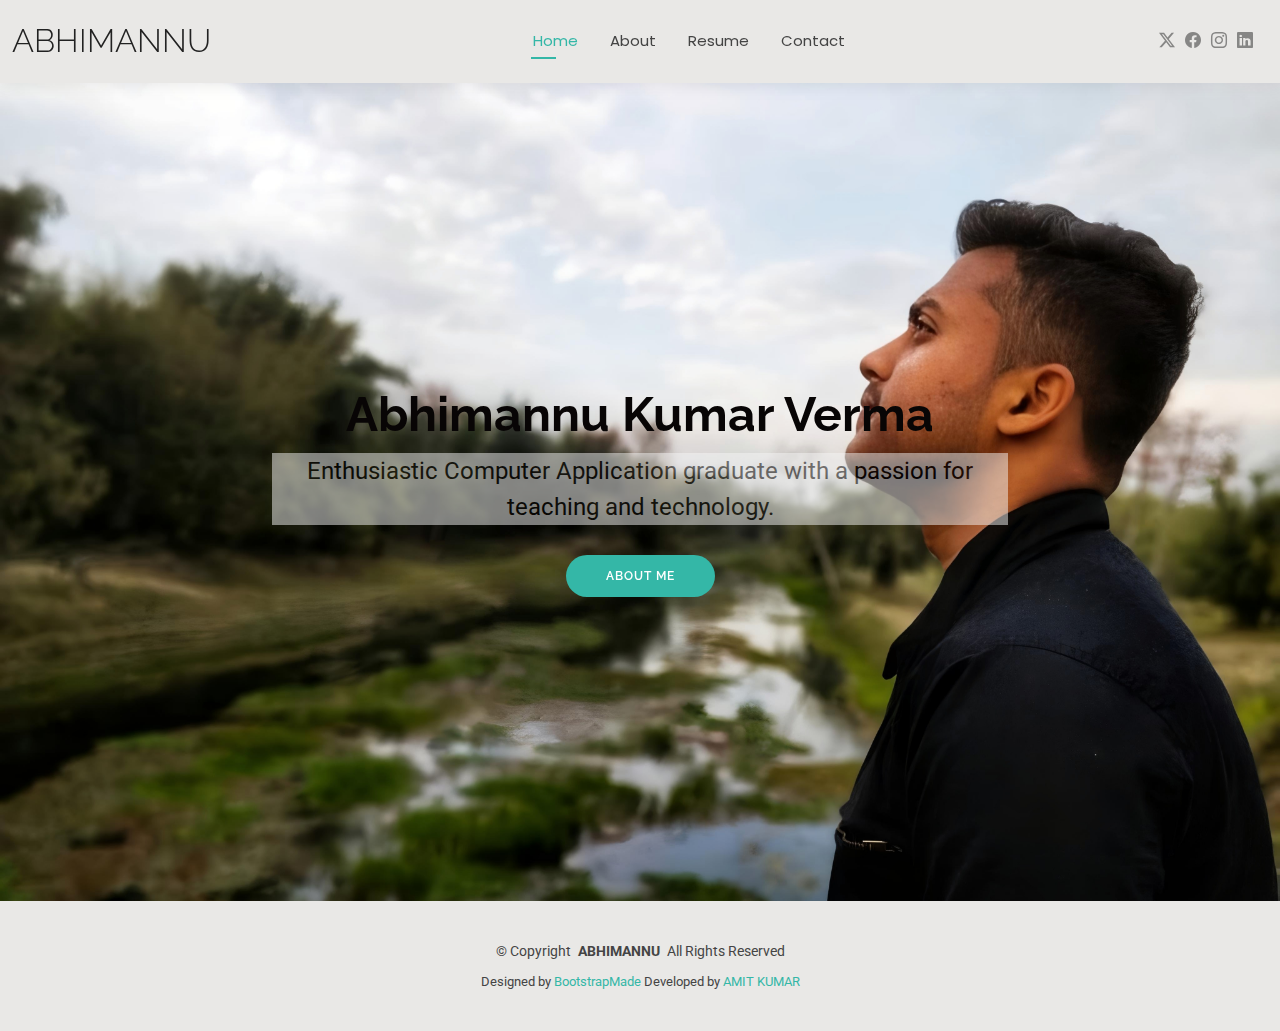
<file: index.html>
<!DOCTYPE html>
<html lang="en">

<head>
  <meta charset="utf-8">
  <meta content="width=device-width, initial-scale=1.0" name="viewport">
  <title>Abhimannu Verma</title>
  <meta name="description" content="">
  <meta name="keywords" content="">

  <!-- Favicons -->
  <link href="assets1/img/icon.png" rel="icon">
  <link href="assets1/img/apple-touch-icon.png" rel="apple-touch-icon">

  <!-- Fonts -->
  <link href="https://fonts.googleapis.com" rel="preconnect">
  <link href="https://fonts.gstatic.com" rel="preconnect" crossorigin>
  <link href="https://fonts.googleapis.com/css2?family=Roboto:ital,wght@0,100;0,300;0,400;0,500;0,700;0,900;1,100;1,300;1,400;1,500;1,700;1,900&family=Poppins:ital,wght@0,100;0,200;0,300;0,400;0,500;0,600;0,700;0,800;0,900;1,100;1,200;1,300;1,400;1,500;1,600;1,700;1,800;1,900&family=Raleway:ital,wght@0,100;0,200;0,300;0,400;0,500;0,600;0,700;0,800;0,900;1,100;1,200;1,300;1,400;1,500;1,600;1,700;1,800;1,900&display=swap" rel="stylesheet">

  <!-- Vendor CSS Files -->
  <link href="assets1/vendor/bootstrap/css/bootstrap.min.css" rel="stylesheet">
  <link href="assets1/vendor/bootstrap-icons/bootstrap-icons.css" rel="stylesheet">
  <link href="assets1/vendor/aos/aos.css" rel="stylesheet">
  <link href="assets1/vendor/swiper/swiper-bundle.min.css" rel="stylesheet">
  <link href="assets1/vendor/glightbox/css/glightbox.min.css" rel="stylesheet">

  <!-- Main CSS File -->
  <link href="assets1/css/main.css" rel="stylesheet">

</head>

<body class="index-page">

  <header id="header" class="header d-flex align-items-center light-background sticky-top">
    <div class="container-fluid position-relative d-flex align-items-center justify-content-between">

      <a href="index.html" class="logo d-flex align-items-center me-auto me-xl-0">
        <!-- Uncomment the line below if you also wish to use an image logo -->
        <!-- <img src="assets1/img/logo.png" alt=""> -->
        <h1 class="sitename">ABHIMANNU</h1>
      </a>

      <nav id="navmenu" class="navmenu">
        <ul>
          <li><a href="home.html" class="active">Home</a></li>
          <li><a href="home.html#about">About</a></li>
          <li><a href="home.html#resume">Resume</a></li>
          
          <li><a href="home.html#contact">Contact</a></li>
        </ul>
        <i class="mobile-nav-toggle d-xl-none bi bi-list"></i>
      </nav>

      <div class="header-social-links">
        <a href="https://x.com/Abhimannu_X?t=RMOeeCzW5iRpJm-M2jatNg&s=08" class="twitter"><i class="bi bi-twitter-x"></i></a>
        <a href="https://www.facebook.com/imabhimanyuverma?mibextid=rS40aB7S9Ucbxw6v" class="facebook"><i class="bi bi-facebook"></i></a>
        <a href="https://www.instagram.com/imabhimanyuverma?utm_source=qr&igsh=eGxoeDVmYzljMzdp" class="instagram"><i class="bi bi-instagram"></i></a>
        <a href="https://www.linkedin.com/in/abhimannukumarverma/" class="linkedin"><i class="bi bi-linkedin"></i></a>
      </div>

    </div>
  </header>

  <main class="main">

    <!-- Hero Section -->
    <section id="hero" class="hero section">

      <img src="assets1/img/hero-bg.jpg" alt="" data-aos="fade-in">

      <div class="container text-center" data-aos="zoom-out" data-aos-delay="100">
        <div class="row justify-content-center">
          <div class="col-lg-8" >
            <h2 style="color: rgb(8, 5, 5); ">Abhimannu Kumar Verma</h2>
            <p style="color: rgb(8, 5, 5); background-color: whitesmoke; opacity: 50%;">Enthusiastic Computer Application graduate with a passion for teaching and technology. </p>
            <a href="home.html" class="btn-get-started">About Me</a>
          </div>
        </div>
      </div>

    </section><!-- /Hero Section -->

  </main>

  <footer id="footer" class="footer light-background">

    <div class="container">
      <div class="copyright text-center ">
        <p>© <span>Copyright</span> <strong class="px-1 sitename">ABHIMANNU</strong> <span>All Rights Reserved<br></span></p>
      </div>
      <!-- <div class="social-links d-flex justify-content-center">
        <a href=""><i class="bi bi-twitter-x"></i></a>
        <a href=""><i class="bi bi-facebook"></i></a>
        <a href=""><i class="bi bi-instagram"></i></a>
        <a href=""><i class="bi bi-linkedin"></i></a>
      </div> -->
      <div class="credits">
   
        Designed by <a href="https://bootstrapmade.com/">BootstrapMade</a> Developed by <a href="https://www.linkedin.com/in/camit001/">AMIT KUMAR
      </div>
    </div>

  </footer>

  <!-- Scroll Top -->
  <a href="#" id="scroll-top" class="scroll-top d-flex align-items-center justify-content-center"><i class="bi bi-arrow-up-short"></i></a>

  <!-- Preloader -->
  <div id="preloader"></div>

  <!-- Vendor JS Files -->
  <script src="assets1/vendor/bootstrap/js/bootstrap.bundle.min.js"></script>
  <script src="assets1/vendor/php-email-form/validate.js"></script>
  <script src="assets1/vendor/aos/aos.js"></script>
  <script src="assets1/vendor/waypoints/noframework.waypoints.js"></script>
  <script src="assets1/vendor/purecounter/purecounter_vanilla.js"></script>
  <script src="assets1/vendor/swiper/swiper-bundle.min.js"></script>
  <script src="assets1/vendor/glightbox/js/glightbox.min.js"></script>
  <script src="assets1/vendor/imagesloaded/imagesloaded.pkgd.min.js"></script>
  <script src="assets1/vendor/isotope-layout/isotope.pkgd.min.js"></script>

  <!-- Main JS File -->
  <script src="assets1/js/main.js"></script>

</body>

</html>
</file>
<file: assets1/css/main.css>
/* Fonts */
:root {
  --default-font: "Roboto",  system-ui, -apple-system, "Segoe UI", Roboto, "Helvetica Neue", Arial, "Noto Sans", "Liberation Sans", sans-serif, "Apple Color Emoji", "Segoe UI Emoji", "Segoe UI Symbol", "Noto Color Emoji";
  --heading-font: "Raleway",  sans-serif;
  --nav-font: "Poppins",  sans-serif;
}

/* Global Colors - The following color variables are used throughout the website. Updating them here will change the color scheme of the entire website */
:root { 
  --background-color: #ffffff; /* Background color for the entire website, including individual sections */
  --default-color: #444444; /* Default color used for the majority of the text content across the entire website */
  --heading-color: #222222; /* Color for headings, subheadings and title throughout the website */
  --accent-color: #34b7a7; /* Accent color that represents your brand on the website. It's used for buttons, links, and other elements that need to stand out */
  --surface-color: #ffffff; /* The surface color is used as a background of boxed elements within sections, such as cards, icon boxes, or other elements that require a visual separation from the global background. */
  --contrast-color: #ffffff; /* Contrast color for text, ensuring readability against backgrounds of accent, heading, or default colors. */
}

/* Nav Menu Colors - The following color variables are used specifically for the navigation menu. They are separate from the global colors to allow for more customization options */
:root {
  --nav-color: #444444;  /* The default color of the main navmenu links */
  --nav-hover-color: #34b7a7; /* Applied to main navmenu links when they are hovered over or active */
  --nav-mobile-background-color: #ffffff; /* Used as the background color for mobile navigation menu */
  --nav-dropdown-background-color: #ffffff; /* Used as the background color for dropdown items that appear when hovering over primary navigation items */
  --nav-dropdown-color: #444444; /* Used for navigation links of the dropdown items in the navigation menu. */
  --nav-dropdown-hover-color: #34b7a7; /* Similar to --nav-hover-color, this color is applied to dropdown navigation links when they are hovered over. */
}

/* Color Presets - These classes override global colors when applied to any section or element, providing reuse of the sam color scheme. */

.light-background {
  --background-color: #e9e8e6;
  --surface-color: #ffffff;
}

.dark-background {
  --background-color: #060606;
  --default-color: #ffffff;
  --heading-color: #ffffff;
  --surface-color: #252525;
  --contrast-color: #ffffff;
}

/* Smooth scroll */
:root {
  scroll-behavior: smooth;
}

/*--------------------------------------------------------------
# General Styling & Shared Classes
--------------------------------------------------------------*/
body {
  color: var(--default-color);
  background-color: var(--background-color);
  font-family: var(--default-font);
}

a {
  color: var(--accent-color);
  text-decoration: none;
  transition: 0.3s;
}

a:hover {
  color: color-mix(in srgb, var(--accent-color), transparent 25%);
  text-decoration: none;
}

h1,
h2,
h3,
h4,
h5,
h6 {
  color: var(--heading-color);
  font-family: var(--heading-font);
}

/* PHP Email Form Messages
------------------------------*/
.php-email-form .error-message {
  display: none;
  background: #df1529;
  color: #ffffff;
  text-align: left;
  padding: 15px;
  margin-bottom: 24px;
  font-weight: 600;
}

.php-email-form .sent-message {
  display: none;
  color: #ffffff;
  background: #059652;
  text-align: center;
  padding: 15px;
  margin-bottom: 24px;
  font-weight: 600;
}

.php-email-form .loading {
  display: none;
  background: var(--surface-color);
  text-align: center;
  padding: 15px;
  margin-bottom: 24px;
}

.php-email-form .loading:before {
  content: "";
  display: inline-block;
  border-radius: 50%;
  width: 24px;
  height: 24px;
  margin: 0 10px -6px 0;
  border: 3px solid var(--accent-color);
  border-top-color: var(--surface-color);
  animation: php-email-form-loading 1s linear infinite;
}

@keyframes php-email-form-loading {
  0% {
    transform: rotate(0deg);
  }

  100% {
    transform: rotate(360deg);
  }
}

/*--------------------------------------------------------------
# Global Header
--------------------------------------------------------------*/
.header {
  color: var(--default-color);
  background-color: var(--background-color);
  padding: 15px 0;
  transition: all 0.5s;
  z-index: 997;
  box-shadow: 0px 0 18px rgba(0, 0, 0, 0.1);
}

.header .logo {
  line-height: 1;
}

.header .logo img {
  max-height: 36px;
  margin-right: 8px;
}

.header .logo h1 {
  font-size: 32px;
  margin: 0;
  font-weight: 300;
  text-transform: uppercase;
  color: var(--heading-color);
}

.header .header-social-links {
  padding-right: 15px;
}

.header .header-social-links a {
  color: color-mix(in srgb, var(--default-color), transparent 40%);
  padding-left: 6px;
  display: inline-block;
  transition: 0.3s;
  font-size: 16px;
}

.header .header-social-links a:hover {
  color: var(--accent-color);
}

.header .header-social-links a i {
  line-height: 0px;
}

@media (max-width: 1200px) {
  .header .logo {
    order: 1;
  }

  .header .header-social-links {
    order: 2;
  }

  .header .navmenu {
    order: 3;
  }
}

/*--------------------------------------------------------------
# Navigation Menu
--------------------------------------------------------------*/
/* Desktop Navigation */
@media (min-width: 1200px) {
  .navmenu {
    padding: 0;
  }

  .navmenu ul {
    margin: 0;
    padding: 0;
    display: flex;
    list-style: none;
    align-items: center;
  }

  .navmenu li {
    position: relative;
  }

  .navmenu>ul>li {
    white-space: nowrap;
    padding: 15px 14px;
  }

  .navmenu>ul>li:last-child {
    padding-right: 0;
  }

  .navmenu a,
  .navmenu a:focus {
    color: var(--nav-color);
    font-size: 15px;
    padding: 0 2px;
    font-family: var(--nav-font);
    font-weight: 400;
    display: flex;
    align-items: center;
    justify-content: space-between;
    white-space: nowrap;
    transition: 0.3s;
    position: relative;
  }

  .navmenu a i,
  .navmenu a:focus i {
    font-size: 12px;
    line-height: 0;
    margin-left: 5px;
    transition: 0.3s;
  }

  .navmenu>ul>li>a:before {
    content: "";
    position: absolute;
    height: 2px;
    bottom: -6px;
    left: 0;
    background-color: var(--nav-hover-color);
    visibility: hidden;
    width: 0px;
    transition: all 0.3s ease-in-out 0s;
  }

  .navmenu a:hover:before,
  .navmenu li:hover>a:before,
  .navmenu .active:before {
    visibility: visible;
    width: 25px;
  }

  .navmenu li:hover>a,
  .navmenu .active,
  .navmenu .active:focus {
    color: var(--nav-hover-color);
  }

  .navmenu .dropdown ul {
    margin: 0;
    padding: 10px 0;
    background: var(--nav-dropdown-background-color);
    display: block;
    position: absolute;
    visibility: hidden;
    left: 14px;
    top: 130%;
    opacity: 0;
    transition: 0.3s;
    border-radius: 4px;
    z-index: 99;
    box-shadow: 0px 0px 30px rgba(0, 0, 0, 0.1);
  }

  .navmenu .dropdown ul li {
    min-width: 200px;
  }

  .navmenu .dropdown ul a {
    padding: 10px 20px;
    font-size: 15px;
    text-transform: none;
    color: var(--nav-dropdown-color);
  }

  .navmenu .dropdown ul a i {
    font-size: 12px;
  }

  .navmenu .dropdown ul a:hover,
  .navmenu .dropdown ul .active:hover,
  .navmenu .dropdown ul li:hover>a {
    color: var(--nav-dropdown-hover-color);
  }

  .navmenu .dropdown:hover>ul {
    opacity: 1;
    top: 100%;
    visibility: visible;
  }

  .navmenu .dropdown .dropdown ul {
    top: 0;
    left: -90%;
    visibility: hidden;
  }

  .navmenu .dropdown .dropdown:hover>ul {
    opacity: 1;
    top: 0;
    left: -100%;
    visibility: visible;
  }
}

/* Mobile Navigation */
@media (max-width: 1199px) {
  .mobile-nav-toggle {
    color: var(--nav-color);
    font-size: 28px;
    line-height: 0;
    margin-right: 10px;
    cursor: pointer;
    transition: color 0.3s;
  }

  .navmenu {
    padding: 0;
    z-index: 9997;
  }

  .navmenu ul {
    display: none;
    list-style: none;
    position: absolute;
    inset: 60px 20px 20px 20px;
    padding: 10px 0;
    margin: 0;
    border-radius: 6px;
    background-color: var(--nav-mobile-background-color);
    border: 1px solid color-mix(in srgb, var(--default-color), transparent 90%);
    box-shadow: none;
    overflow-y: auto;
    transition: 0.3s;
    z-index: 9998;
  }

  .navmenu a,
  .navmenu a:focus {
    color: var(--nav-dropdown-color);
    padding: 10px 20px;
    font-family: var(--nav-font);
    font-size: 17px;
    font-weight: 500;
    display: flex;
    align-items: center;
    justify-content: space-between;
    white-space: nowrap;
    transition: 0.3s;
  }

  .navmenu a i,
  .navmenu a:focus i {
    font-size: 12px;
    line-height: 0;
    margin-left: 5px;
    width: 30px;
    height: 30px;
    display: flex;
    align-items: center;
    justify-content: center;
    border-radius: 50%;
    transition: 0.3s;
    background-color: color-mix(in srgb, var(--accent-color), transparent 90%);
  }

  .navmenu a i:hover,
  .navmenu a:focus i:hover {
    background-color: var(--accent-color);
    color: var(--contrast-color);
  }

  .navmenu a:hover,
  .navmenu .active,
  .navmenu .active:focus {
    color: var(--nav-dropdown-hover-color);
  }

  .navmenu .active i,
  .navmenu .active:focus i {
    background-color: var(--accent-color);
    color: var(--contrast-color);
    transform: rotate(180deg);
  }

  .navmenu .dropdown ul {
    position: static;
    display: none;
    z-index: 99;
    padding: 10px 0;
    margin: 10px 20px;
    background-color: var(--nav-dropdown-background-color);
    transition: all 0.5s ease-in-out;
  }

  .navmenu .dropdown ul ul {
    background-color: rgba(33, 37, 41, 0.1);
  }

  .navmenu .dropdown>.dropdown-active {
    display: block;
    background-color: rgba(33, 37, 41, 0.03);
  }

  .mobile-nav-active {
    overflow: hidden;
  }

  .mobile-nav-active .mobile-nav-toggle {
    color: #fff;
    position: absolute;
    font-size: 32px;
    top: 15px;
    right: 15px;
    margin-right: 0;
    z-index: 9999;
  }

  .mobile-nav-active .navmenu {
    position: fixed;
    overflow: hidden;
    inset: 0;
    background: rgba(33, 37, 41, 0.8);
    transition: 0.3s;
  }

  .mobile-nav-active .navmenu>ul {
    display: block;
  }
}

/*--------------------------------------------------------------
# Global Footer
--------------------------------------------------------------*/
.footer {
  color: var(--default-color);
  background-color: var(--background-color);
  font-size: 14px;
  padding: 40px 0;
  position: relative;
}

.footer .copyright p {
  margin-bottom: 0;
}

.footer .social-links {
  margin-top: 20px;
}

.footer .social-links a {
  display: flex;
  align-items: center;
  justify-content: center;
  width: 40px;
  height: 40px;
  border-radius: 50%;
  border: 1px solid color-mix(in srgb, var(--default-color), transparent 50%);
  font-size: 16px;
  color: color-mix(in srgb, var(--default-color), transparent 50%);
  margin: 0 5px;
  transition: 0.3s;
}

.footer .social-links a:hover {
  color: var(--accent-color);
  border-color: var(--accent-color);
}

.footer .credits {
  margin-top: 10px;
  font-size: 13px;
  text-align: center;
}

/*--------------------------------------------------------------
# Preloader
--------------------------------------------------------------*/
#preloader {
  position: fixed;
  inset: 0;
  z-index: 9999;
  overflow: hidden;
  background-color: var(--background-color);
  transition: all 0.6s ease-out;
  width: 100%;
  height: 100vh;
}

#preloader:before,
#preloader:after {
  content: "";
  position: absolute;
  border: 4px solid var(--accent-color);
  border-radius: 50%;
  animation: animate-preloader 2s cubic-bezier(0, 0.2, 0.8, 1) infinite;
}

#preloader:after {
  animation-delay: -0.5s;
}

@keyframes animate-preloader {
  0% {
    width: 10px;
    height: 10px;
    top: calc(50% - 5px);
    left: calc(50% - 5px);
    opacity: 1;
  }

  100% {
    width: 72px;
    height: 72px;
    top: calc(50% - 36px);
    left: calc(50% - 36px);
    opacity: 0;
  }
}

/*--------------------------------------------------------------
# Scroll Top Button
--------------------------------------------------------------*/
.scroll-top {
  position: fixed;
  visibility: hidden;
  opacity: 0;
  right: 15px;
  bottom: -15px;
  z-index: 99999;
  background-color: var(--accent-color);
  width: 44px;
  height: 44px;
  border-radius: 50px;
  transition: all 0.4s;
}

.scroll-top i {
  font-size: 24px;
  color: var(--contrast-color);
  line-height: 0;
}

.scroll-top:hover {
  background-color: color-mix(in srgb, var(--accent-color), transparent 20%);
  color: var(--contrast-color);
}

.scroll-top.active {
  visibility: visible;
  opacity: 1;
  bottom: 15px;
}

/*--------------------------------------------------------------
# Disable aos animation delay on mobile devices
--------------------------------------------------------------*/
@media screen and (max-width: 768px) {
  [data-aos-delay] {
    transition-delay: 0 !important;
  }
}

/*--------------------------------------------------------------
# Global Page Titles & Breadcrumbs
--------------------------------------------------------------*/
.page-title {
  color: var(--default-color);
  background-color: var(--background-color);
  padding: 25px 0;
  position: relative;
  border-bottom: 1px solid color-mix(in srgb, var(--default-color), transparent 85%);
}

.page-title h1 {
  font-size: 24px;
  font-weight: 400;
}

.page-title .breadcrumbs ol {
  display: flex;
  flex-wrap: wrap;
  list-style: none;
  padding: 0;
  margin: 0;
  font-size: 14px;
  font-weight: 400;
}

.page-title .breadcrumbs ol li+li {
  padding-left: 10px;
}

.page-title .breadcrumbs ol li+li::before {
  content: "/";
  display: inline-block;
  padding-right: 10px;
  color: color-mix(in srgb, var(--default-color), transparent 70%);
}

/*--------------------------------------------------------------
# Global Sections
--------------------------------------------------------------*/
section,
.section {
  color: var(--default-color);
  background-color: var(--background-color);
  padding: 60px 0;
  scroll-margin-top: 100px;
  overflow: clip;
}

@media (max-width: 1199px) {

  section,
  .section {
    scroll-margin-top: 66px;
  }
}

/*--------------------------------------------------------------
# Global Section Titles
--------------------------------------------------------------*/
.section-title {
  text-align: center;
  padding-bottom: 60px;
  position: relative;
}

.section-title h2 {
  font-size: 32px;
  font-weight: 700;
  margin-bottom: 20px;
  padding-bottom: 20px;
  position: relative;
}

.section-title h2:after {
  content: "";
  position: absolute;
  display: block;
  width: 50px;
  height: 3px;
  background: var(--accent-color);
  left: 0;
  right: 0;
  bottom: 0;
  margin: auto;
}

.section-title p {
  margin-bottom: 0;
}

/*--------------------------------------------------------------
# Hero Section
--------------------------------------------------------------*/
.hero {
  width: 100%;
  min-height: calc(100vh - 82px);
  position: relative;
  padding: 80px 0;
  display: flex;
  align-items: center;
  justify-content: center;
}

@media (max-width: 1200px) {
  .hero {
    min-height: calc(100vh - 68px);
  }
}

.hero img {
  position: absolute;
  inset: 0;
  display: block;
  width: 100%;
  height: 100%;
  object-fit: cover;
  z-index: 1;
}

.hero .container {
  position: relative;
  z-index: 3;
}

.hero h2 {
  margin: 0;
  font-size: 48px;
  font-weight: 700;
}

.hero p {
  margin: 10px 0 0 0;
  font-size: 24px;
  color: var(--heading-color);
}

.hero .btn-get-started {
  color: var(--contrast-color);
  background: var(--accent-color);
  font-family: var(--heading-font);
  text-transform: uppercase;
  font-weight: 600;
  font-size: 12px;
  letter-spacing: 1px;
  display: inline-block;
  padding: 12px 40px;
  border-radius: 50px;
  transition: 0.5s;
  margin-top: 30px;
}

.hero .btn-get-started:hover {
  background: color-mix(in srgb, var(--accent-color) 90%, white 20%);
}

@media (max-width: 768px) {
  .hero h2 {
    font-size: 32px;
  }

  .hero p {
    font-size: 18px;
  }
}

/*--------------------------------------------------------------
# About Section
--------------------------------------------------------------*/
.about .content h2 {
  font-weight: 700;
  font-size: 24px;
}

.about .content ul {
  list-style: none;
  padding: 0;
}

.about .content ul li {
  margin-bottom: 20px;
  display: flex;
  align-items: center;
}

.about .content ul strong {
  margin-right: 10px;
}

.about .content ul i {
  font-size: 16px;
  margin-right: 5px;
  color: var(--accent-color);
  line-height: 0;
}

/*--------------------------------------------------------------
# Skills Section
--------------------------------------------------------------*/
.skills .progress {
  height: 60px;
  display: block;
  background: none;
  border-radius: 0;
}

.skills .progress .skill {
  color: var(--heading-color);
  padding: 0;
  margin: 0 0 6px 0;
  text-transform: uppercase;
  display: block;
  font-weight: 600;
  font-family: var(--heading-font);
}

.skills .progress .skill .val {
  float: right;
  font-style: normal;
}

.skills .progress-bar-wrap {
  background: color-mix(in srgb, var(--default-color), transparent 90%);
  height: 10px;
}

.skills .progress-bar {
  width: 1px;
  height: 10px;
  transition: 0.9s;
  background-color: var(--accent-color);
}

/*--------------------------------------------------------------
# Stats Section
--------------------------------------------------------------*/
.stats .stats-item {
  padding: 30px;
  width: 100%;
}

.stats .stats-item span {
  color: var(--heading-color);
  font-size: 48px;
  display: block;
  font-weight: 700;
  margin-bottom: 20px;
  padding-bottom: 20px;
  position: relative;
}

.stats .stats-item span:after {
  content: "";
  position: absolute;
  display: block;
  width: 25px;
  height: 3px;
  background: var(--accent-color);
  left: 0;
  right: 0;
  bottom: 0;
  margin: auto;
}

.stats .stats-item p {
  color: color-mix(in srgb, var(--default-color), transparent 40%);
  padding: 0;
  margin: 0;
  font-family: var(--heading-font);
  font-weight: 500;
}

/*--------------------------------------------------------------
# Testimonials Section
--------------------------------------------------------------*/
.testimonials .section-header {
  margin-bottom: 40px;
}

.testimonials .testimonials-carousel,
.testimonials .testimonials-slider {
  overflow: hidden;
}

.testimonials .testimonial-item {
  text-align: center;
}

.testimonials .testimonial-item .testimonial-img {
  width: 120px;
  border-radius: 50%;
  border: 4px solid var(--background-color);
  margin: 0 auto;
}

.testimonials .testimonial-item h3 {
  font-size: 20px;
  font-weight: bold;
  margin: 10px 0 5px 0;
}

.testimonials .testimonial-item h4 {
  font-size: 14px;
  color: color-mix(in srgb, var(--default-color), transparent 40%);
  margin: 0 0 15px 0;
}

.testimonials .testimonial-item .stars {
  margin-bottom: 15px;
}

.testimonials .testimonial-item .stars i {
  color: #ffc107;
  margin: 0 1px;
}

.testimonials .testimonial-item .quote-icon-left,
.testimonials .testimonial-item .quote-icon-right {
  color: color-mix(in srgb, var(--accent-color), transparent 50%);
  font-size: 26px;
  line-height: 0;
}

.testimonials .testimonial-item .quote-icon-left {
  display: inline-block;
  left: -5px;
  position: relative;
}

.testimonials .testimonial-item .quote-icon-right {
  display: inline-block;
  right: -5px;
  position: relative;
  top: 10px;
  transform: scale(-1, -1);
}

.testimonials .testimonial-item p {
  font-style: italic;
  margin: 0 auto 15px auto;
}

.testimonials .swiper-wrapper {
  height: auto;
}

.testimonials .swiper-pagination {
  margin-top: 20px;
  position: relative;
}

.testimonials .swiper-pagination .swiper-pagination-bullet {
  width: 12px;
  height: 12px;
  opacity: 1;
  background-color: color-mix(in srgb, var(--default-color), transparent 85%);
}

.testimonials .swiper-pagination .swiper-pagination-bullet-active {
  background-color: var(--accent-color);
}

@media (min-width: 992px) {
  .testimonials .testimonial-item p {
    width: 80%;
  }
}

/*--------------------------------------------------------------
# Resume Section
--------------------------------------------------------------*/
.resume .resume-title {
  color: var(--heading-color);
  font-size: 26px;
  font-weight: 700;
  margin-top: 20px;
  margin-bottom: 20px;
}

.resume .resume-item {
  padding: 0 0 20px 20px;
  margin-top: -2px;
  border-left: 2px solid var(--accent-color);
  position: relative;
}

.resume .resume-item h4 {
  line-height: 18px;
  font-size: 18px;
  font-weight: 600;
  text-transform: uppercase;
  color: color-mix(in srgb, var(--default-color), transparent 20%);
  margin-bottom: 10px;
}

.resume .resume-item h5 {
  font-size: 16px;
  padding: 5px 15px;
  display: inline-block;
  font-weight: 600;
  margin-bottom: 10px;
}

.resume .resume-item ul {
  padding-left: 20px;
}

.resume .resume-item ul li {
  padding-bottom: 10px;
}

.resume .resume-item:last-child {
  padding-bottom: 0;
}

.resume .resume-item::before {
  content: "";
  position: absolute;
  width: 16px;
  height: 16px;
  border-radius: 50px;
  left: -9px;
  top: 0;
  background: var(--background-color);
  border: 2px solid var(--accent-color);
}

/*--------------------------------------------------------------
# Services Section
--------------------------------------------------------------*/
.services .service-item {
  background-color: var(--surface-color);
  box-shadow: 0px 5px 90px 0px rgba(0, 0, 0, 0.1);
  height: 100%;
  padding: 60px 30px;
  text-align: center;
  transition: 0.3s;
  border-radius: 5px;
}

.services .service-item .icon {
  margin: 0 auto;
  width: 100px;
  height: 100px;
  display: flex;
  align-items: center;
  justify-content: center;
  transition: ease-in-out 0.3s;
  position: relative;
}

.services .service-item .icon i {
  font-size: 36px;
  transition: 0.5s;
  position: relative;
}

.services .service-item .icon svg {
  position: absolute;
  top: 0;
  left: 0;
}

.services .service-item .icon svg path {
  transition: 0.5s;
  fill: color-mix(in srgb, var(--default-color), transparent 95%);
}

.services .service-item h3 {
  font-weight: 700;
  margin: 10px 0 15px 0;
  font-size: 22px;
}

.services .service-item p {
  line-height: 24px;
  font-size: 14px;
  margin-bottom: 0;
}

.services .service-item:hover {
  box-shadow: 0px 5px 35px 0px rgba(0, 0, 0, 0.1);
}

.services .service-item.item-cyan i {
  color: #0dcaf0;
}

.services .service-item.item-cyan:hover .icon i {
  color: #fff;
}

.services .service-item.item-cyan:hover .icon path {
  fill: #0dcaf0;
}

.services .service-item.item-orange i {
  color: #fd7e14;
}

.services .service-item.item-orange:hover .icon i {
  color: #fff;
}

.services .service-item.item-orange:hover .icon path {
  fill: #fd7e14;
}

.services .service-item.item-teal i {
  color: #20c997;
}

.services .service-item.item-teal:hover .icon i {
  color: #fff;
}

.services .service-item.item-teal:hover .icon path {
  fill: #20c997;
}

.services .service-item.item-red i {
  color: #df1529;
}

.services .service-item.item-red:hover .icon i {
  color: #fff;
}

.services .service-item.item-red:hover .icon path {
  fill: #df1529;
}

.services .service-item.item-indigo i {
  color: #6610f2;
}

.services .service-item.item-indigo:hover .icon i {
  color: #fff;
}

.services .service-item.item-indigo:hover .icon path {
  fill: #6610f2;
}

.services .service-item.item-pink i {
  color: #f3268c;
}

.services .service-item.item-pink:hover .icon i {
  color: #fff;
}

.services .service-item.item-pink:hover .icon path {
  fill: #f3268c;
}

/*--------------------------------------------------------------
# Portfolio Section
--------------------------------------------------------------*/
.portfolio .portfolio-filters {
  padding: 0;
  margin: 0 auto 20px auto;
  list-style: none;
  text-align: center;
}

.portfolio .portfolio-filters li {
  cursor: pointer;
  display: inline-block;
  padding: 8px 20px 10px 20px;
  margin: 0;
  font-size: 15px;
  font-weight: 500;
  line-height: 1;
  margin-bottom: 5px;
  border-radius: 50px;
  transition: all 0.3s ease-in-out;
  font-family: var(--heading-font);
}

.portfolio .portfolio-filters li:hover,
.portfolio .portfolio-filters li.filter-active {
  color: var(--contrast-color);
  background-color: var(--accent-color);
}

.portfolio .portfolio-filters li:first-child {
  margin-left: 0;
}

.portfolio .portfolio-filters li:last-child {
  margin-right: 0;
}

@media (max-width: 575px) {
  .portfolio .portfolio-filters li {
    font-size: 14px;
    margin: 0 0 10px 0;
  }
}

.portfolio .portfolio-item {
  position: relative;
  overflow: hidden;
}

.portfolio .portfolio-item .portfolio-info {
  opacity: 0;
  position: absolute;
  left: 12px;
  right: 12px;
  bottom: -100%;
  z-index: 3;
  transition: all ease-in-out 0.5s;
  background: color-mix(in srgb, var(--surface-color), transparent 10%);
  padding: 15px;
}

.portfolio .portfolio-item .portfolio-info h4 {
  font-size: 18px;
  font-weight: 600;
  padding-right: 50px;
}

.portfolio .portfolio-item .portfolio-info p {
  color: color-mix(in srgb, var(--default-color), transparent 30%);
  font-size: 14px;
  margin-bottom: 0;
  padding-right: 50px;
}

.portfolio .portfolio-item .portfolio-info .preview-link,
.portfolio .portfolio-item .portfolio-info .details-link {
  position: absolute;
  right: 50px;
  font-size: 24px;
  top: calc(50% - 14px);
  color: color-mix(in srgb, var(--default-color), transparent 30%);
  transition: 0.3s;
  line-height: 0;
}

.portfolio .portfolio-item .portfolio-info .preview-link:hover,
.portfolio .portfolio-item .portfolio-info .details-link:hover {
  color: var(--accent-color);
}

.portfolio .portfolio-item .portfolio-info .details-link {
  right: 14px;
  font-size: 28px;
}

.portfolio .portfolio-item:hover .portfolio-info {
  opacity: 1;
  bottom: 0;
}

/*--------------------------------------------------------------
# Portfolio Details Section
--------------------------------------------------------------*/
.portfolio-details .portfolio-details-slider img {
  width: 100%;
}

.portfolio-details .portfolio-details-slider .swiper-pagination {
  margin-top: 20px;
  position: relative;
}

.portfolio-details .portfolio-details-slider .swiper-pagination .swiper-pagination-bullet {
  width: 12px;
  height: 12px;
  background-color: color-mix(in srgb, var(--default-color), transparent 85%);
  opacity: 1;
}

.portfolio-details .portfolio-details-slider .swiper-pagination .swiper-pagination-bullet-active {
  background-color: var(--accent-color);
}

.portfolio-details .portfolio-info {
  background-color: var(--surface-color);
  padding: 30px;
  box-shadow: 0px 0 30px rgba(0, 0, 0, 0.1);
}

.portfolio-details .portfolio-info h3 {
  font-size: 22px;
  font-weight: 700;
  margin-bottom: 20px;
  padding-bottom: 20px;
  border-bottom: 1px solid color-mix(in srgb, var(--default-color), transparent 85%);
}

.portfolio-details .portfolio-info ul {
  list-style: none;
  padding: 0;
  font-size: 15px;
}

.portfolio-details .portfolio-info ul li+li {
  margin-top: 10px;
}

.portfolio-details .portfolio-description {
  padding-top: 30px;
}

.portfolio-details .portfolio-description h2 {
  font-size: 26px;
  font-weight: 700;
  margin-bottom: 20px;
}

.portfolio-details .portfolio-description p {
  padding: 0;
  color: color-mix(in srgb, var(--default-color), transparent 30%);
}

/*--------------------------------------------------------------
# Contact Section
--------------------------------------------------------------*/
.contact .info-wrap {
  background-color: var(--surface-color);
  box-shadow: 0px 0px 20px rgba(0, 0, 0, 0.1);
  padding: 30px;
}

@media (max-width: 575px) {
  .contact .info-wrap {
    padding: 20px;
  }
}

.contact .info-item {
  margin-bottom: 40px;
}

.contact .info-item i {
  font-size: 20px;
  color: var(--accent-color);
  background: color-mix(in srgb, var(--accent-color), transparent 92%);
  width: 44px;
  height: 44px;
  display: flex;
  justify-content: center;
  align-items: center;
  border-radius: 50px;
  transition: all 0.3s ease-in-out;
  margin-right: 15px;
}

.contact .info-item h3 {
  padding: 0;
  font-size: 18px;
  font-weight: 700;
  margin-bottom: 5px;
}

.contact .info-item p {
  padding: 0;
  margin-bottom: 0;
  font-size: 14px;
}

.contact .info-item:hover i {
  background: var(--accent-color);
  color: var(--contrast-color);
}

.contact .php-email-form {
  background-color: var(--surface-color);
  height: 100%;
  padding: 30px;
  box-shadow: 0px 0px 20px rgba(0, 0, 0, 0.1);
}

@media (max-width: 575px) {
  .contact .php-email-form {
    padding: 20px;
  }
}

.contact .php-email-form input[type=text],
.contact .php-email-form input[type=email],
.contact .php-email-form textarea {
  font-size: 14px;
  padding: 10px 15px;
  box-shadow: none;
  border-radius: 0;
  color: var(--default-color);
  background-color: var(--surface-color);
  border-color: color-mix(in srgb, var(--default-color), transparent 80%);
}

.contact .php-email-form input[type=text]:focus,
.contact .php-email-form input[type=email]:focus,
.contact .php-email-form textarea:focus {
  border-color: var(--accent-color);
}

.contact .php-email-form input[type=text]::placeholder,
.contact .php-email-form input[type=email]::placeholder,
.contact .php-email-form textarea::placeholder {
  color: color-mix(in srgb, var(--default-color), transparent 70%);
}

.contact .php-email-form button[type=submit] {
  color: var(--contrast-color);
  background: var(--accent-color);
  border: 0;
  padding: 10px 30px;
  transition: 0.4s;
  border-radius: 50px;
}

.contact .php-email-form button[type=submit]:hover {
  background: color-mix(in srgb, var(--accent-color), transparent 25%);
}

/*--------------------------------------------------------------
# Starter Section Section
--------------------------------------------------------------*/
.starter-section {
  /* Add your styles here */
}
</file>
